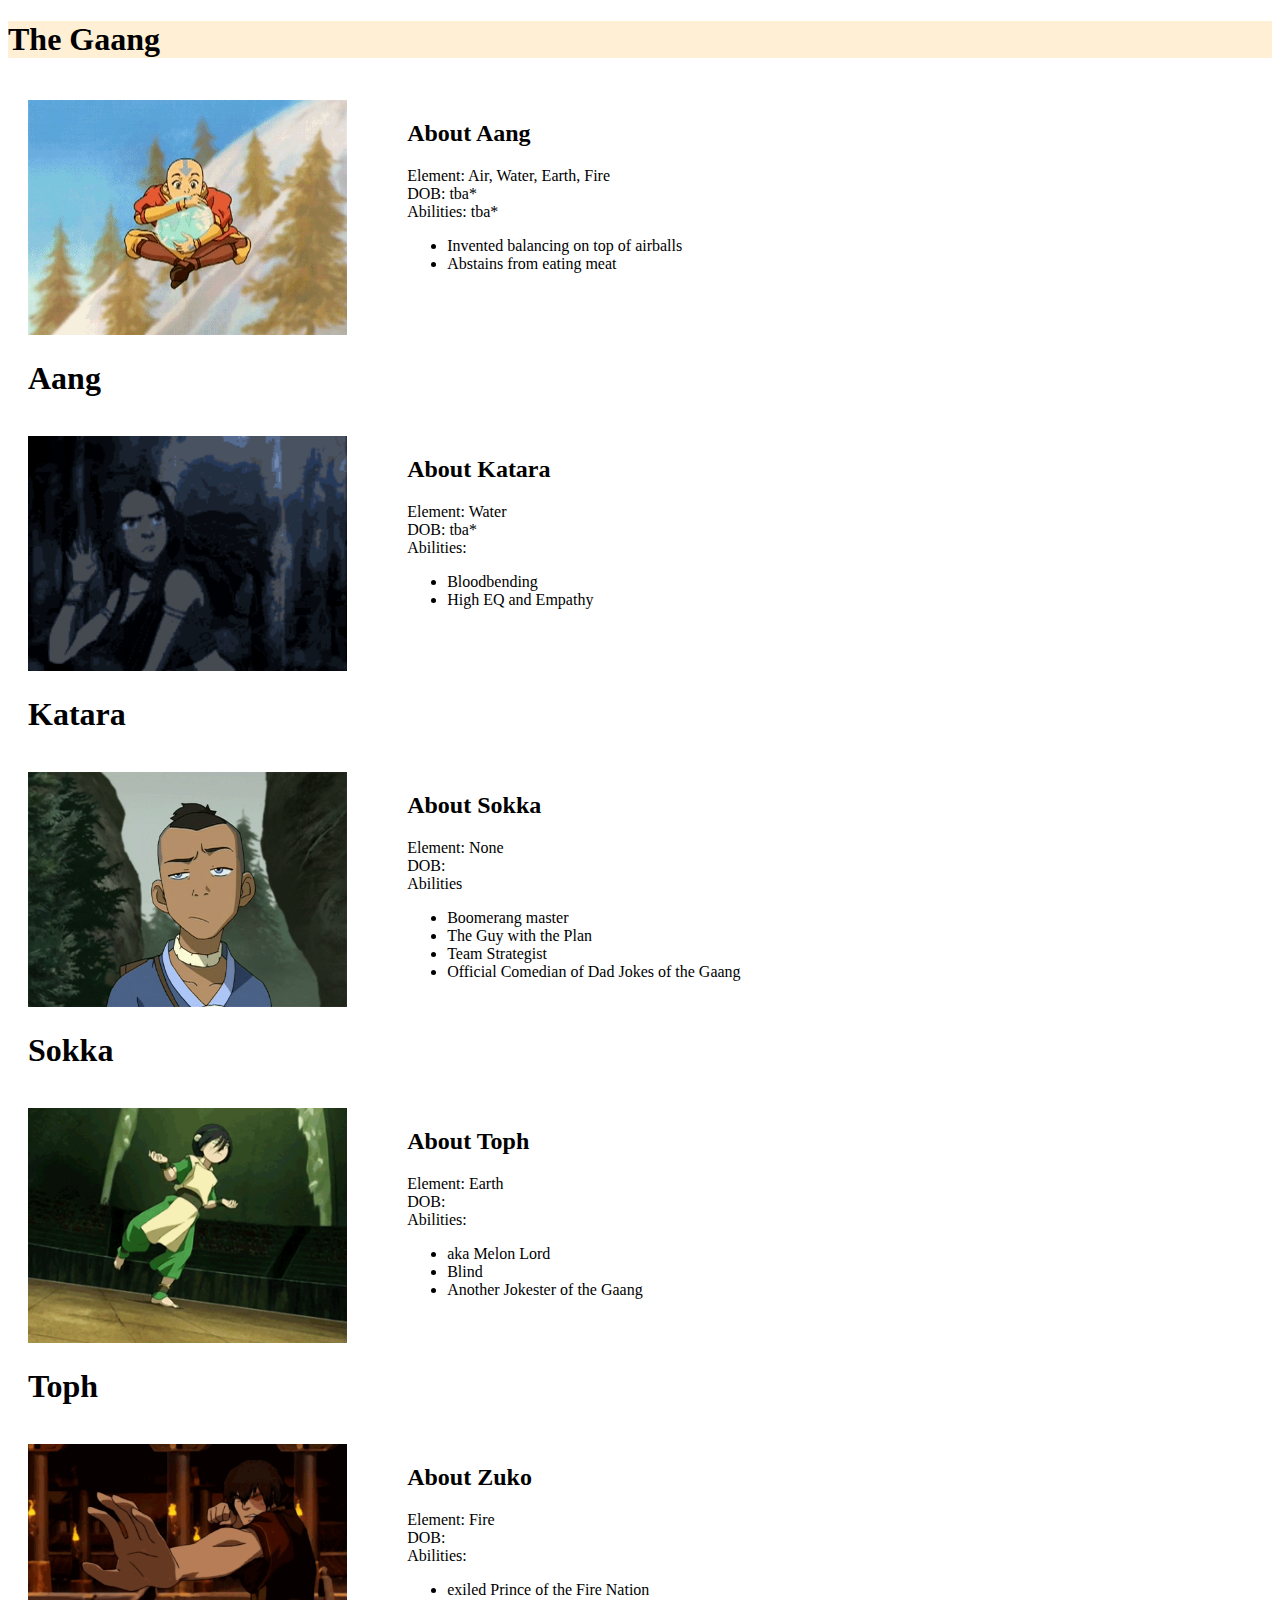
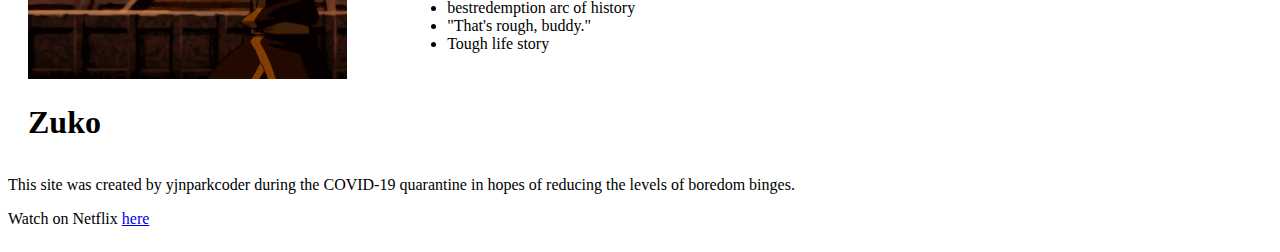
<file: index.html>
<!DOCTYPE html>
<html>
<head>
	<title>Avatar the Last Airbender Characters</title>
	<link rel="icon" href="img/white lotus tile.png">
	<link rel="stylesheet" type="text/css" href="css/gaang.css">
	<meta name="viewport" content="width=device-width, initial-scale=1">
	<style>
	* {
	  box-sizing: border-box;
	}

	/* Create two unequal columns that floats next to each other */
	.column {
	  float: left;
	  padding: 20px;
	  height: 300px; /* Should be removed. Only for demonstration */
	}

	.left {
	  width: 30%;
	}

	.right {
	  width: 70%;
	}

	/* Clear floats after the columns */
	.row:after {
	  content: "";
	  display: table;
	  clear: both;
	}
	</style>
</head>
<body>
	<!-- header element-->
	<header>
		<h1>The Gaang</h1>
	</header>

	<main>

		
		<div class="row">
		<!-- Aang section -->
			<div class="column left">
				<img src="img/Avatar/aang.gif" width="319" height="235">
				<h1>Aang</h1>
			</div>

			<div class="column right">
				<h2>About Aang</h2>
				<p>Element: Air, Water, Earth, Fire <br> DOB: tba* <br> Abilities: tba* </p>
				<ul>
					<li>Invented balancing on top of airballs</li>
					<li>Abstains from eating meat</li>
				</ul>
			</div>	
			<br>
		</div>
		<br><br>

		<!-- Katara element -->
		
		<div class="row">
			<div class="column left">
				<img src="img/Avatar/katara waterbending.gif" width="319" height="235">
				<h1>Katara</h1>
			</div>

			<div class="column right">
				<h2>About Katara</h2>
				<p>Element: Water <br> DOB: tba* <br>Abilities: </p>
				<ul> 
					<li>Bloodbending</li>
					<li>High EQ and Empathy </li>
				</ul>
			</div>	
			<br>
		</div>
		<br><br>
		
		<!-- Sokka boi -->
		<div class="row">
			<div class="column left">
				<img src="img//Avatar/sokka bored af.gif" width="319" height="235">
				<h1> Sokka </h1>
			</div>

			<div class="column right">
				<h2> About Sokka</h2>
				<p>Element: None <br> DOB: <br> Abilities </p>
				<ul>
					<li>Boomerang master</li>
					<li>The Guy with the Plan</li>
					<li>Team Strategist</li>
					<li>Official Comedian of Dad Jokes of the Gaang</li>
				</ul>
			</div>
		</div>
		<br><br>

		<!-- Toph ster -->
		<div class="row">
			<div class="column left">
				<img src="img//Avatar/Toph beast.gif" width="319" height="235">
				<h1> Toph </h1>
			</div>

			<div class="column right">
				<h2> About Toph</h2>
				<p>Element: Earth <br> DOB: <br> Abilities: </p>
				<ul>
					<li>aka Melon Lord</li>
					<li>Blind</li>
					<li>Another Jokester of the Gaang</li>
				</ul>
			</div>
		</div>
		<br><br>

		<!-- Prince Zuko -->
		<div class="row">
			<div class="column left">
				<img src="img/Avatar/Zuko firebending.gif" width="319" height="235">
				<h1> Zuko </h1>
			</div>

			<div class="column right">
				<h2> About Zuko</h2>
				<p>Element: Fire <br> DOB: <br> Abilities: </p>
				<ul>
					<li>exiled Prince of the Fire Nation</li>
					<li><bold>best</bold>redemption arc of history</li>
					<li>"That's rough, buddy."</li>
					<li>Tough life story</li>
				</ul>
			</div>
		</div>
		<br><br>
			<!--	
			<p>Spouse: Katara</p>
			<img src="img/gaang.png">
			<p>Aang and the Gaang</p>
			<ol>
				<li>Katara is best friends with Aang</li>
				<li>Sokka is the only nonbending boomeranger</li>
				<li>Toph taught Aang how to Earthbend</li>
				<li>Zuko, once a sworn enermy, becomes Aang's firebending teacher in Book 3.</li>
			</ol>
			<h2> The Gaang </h2>
			<p>Katara: waterbending <br> Sokka: professional boomeranger <br> Toph: blind earthbender <br> Zuko: exiled Fire Nation prince turned good</p>
			<ul>
				<li><a target="_blank" href="https://en.wikipedia.org/wiki/Katara_%28Avatar:_The_Last_Airbender%29">Katara</a></li>
				<li><a target="_blank" href="https://en.wikipedia.org/wiki/Sokka">Sokka</a></li>
				<li><a target="_blank" href="https://en.wikipedia.org/wiki/Toph">Toph</a></li>
			</ul>
		</div>
		--->
	</main>

	<!-- footer element --->
	<footer class="row">
		<p> This site was created by yjnparkcoder during the COVID-19 quarantine in hopes of reducing the levels of boredom binges. </p>
		<p>Watch on Netflix <a target="_blank" href="https://www.netflix.com/title/70142405">  here </a> </p>
	</footer>
</body>
</html>
</file>
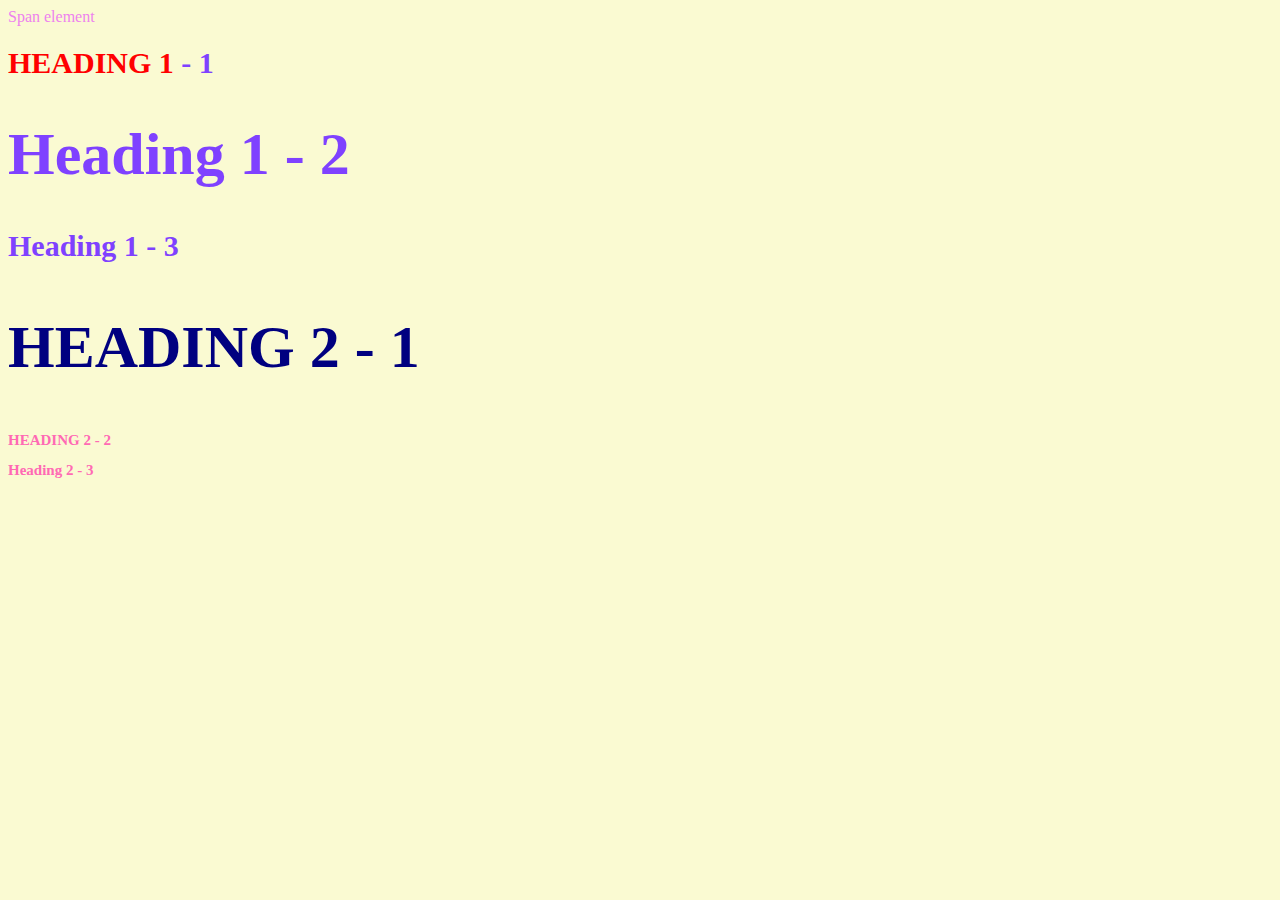
<file: style-test.html>
<!DOCTYPE html>
<html>
<head>
	<title>Style Test</title>
	<link rel="stylesheet" type="text/css" href="test.css">
</head>
<body>

	<span>Span element</span>
	<h1 class="uppercase"><span>Heading 1 </span> - 1</h1>
	<h1 class="big">Heading 1 - 2</h1>
	<h1> Heading 1 - 3</h1>
	<h2 class="big uppercase">Heading 2 - 1</h2>
	<h2 class="uppercase">Heading 2 - 2</h2>
	<h2> Heading 2 - 3</h2>

</body>
</html>
</file>
<file: css/gaang.css>
body{
	margin: 10;
}
header{
	background-color: papayawhip;
}
head{
	<style>
		* {
		  box-sizing: border-box;
		}

		/* Create two unequal columns that floats next to each other */
		.column {
		  float: left;
		  padding: 20px;
		  height: 300px; /* Should be removed. Only for demonstration */
		}

		.left {
		  width: 30%;
		}

		.right {
		  width: 70%;
		}

		/* Clear floats after the columns */
		.row:after {
		  content: "";
		  display: table;
		  clear: both;
		}
	</style>	
	}
</file>
<file: test.css>
body{
	background-color: lightgoldenrodyellow;
}
h1{
	font-size: 30px;
	color: #7F41FF;
}
h2{
	font-size: 15px;
	color: hotpink;
}

.big{
	font-size: 60px;
}
.uppercase{
	text-transform: uppercase;
}
.big.uppercase{
	color: navy;
}
span{
	color: violet;
}
h1 span{
	color: red;
}
</file>
